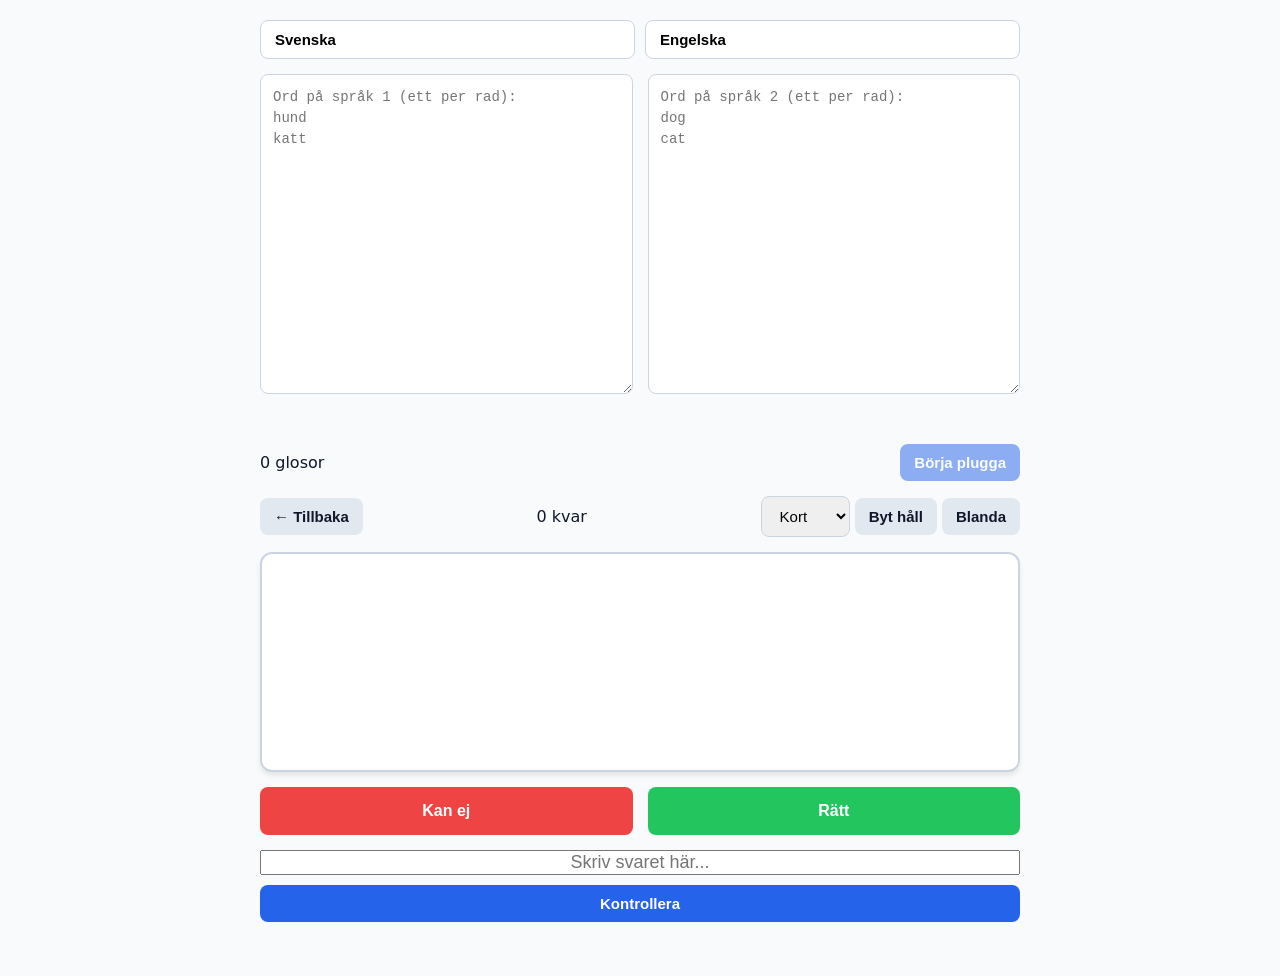
<file: index.html>
<!DOCTYPE html>
<html lang="sv">
<head>
  <meta charset="UTF-8">
  <meta name="viewport" content="width=device-width, initial-scale=1.0">
  <title>Glosförhör</title>
  <style>
    :root {
      --bg: #f8fafc;
      --card-bg: #ffffff;
      --text: #0f172a;
      --primary: #2563eb;
      --primary-hover: #1d4ed8;
      --border: #cbd5e1;
      --danger: #ef4444;
      --success: #22c55e;
    }

    * { box-sizing: border-box; margin: 0; padding: 0; }
    body { font-family: system-ui, -apple-system, sans-serif; background: var(--bg); color: var(--text); padding: 20px; max-width: 800px; margin: 0 auto; }

    header { display: flex; gap: 10px; margin-bottom: 15px; }
    header input[type="text"] { flex: 1; padding: 10px 14px; font-size: 15px; border: 1px solid var(--border); border-radius: 8px; font-weight: 600; }

    /* Två helt fristående rutor */
    #boxes { display: flex; gap: 15px; margin-bottom: 15px; }
    textarea { flex: 1; height: 320px; padding: 12px; font-family: monospace; font-size: 14px; line-height: 1.5; border: 1px solid var(--border); border-radius: 8px; resize: vertical; outline: none; }
    textarea:focus { border-color: var(--primary); box-shadow: 0 0 0 2px rgba(37, 99, 235, 0.2); }

    .controls { display: flex; justify-content: space-between; align-items: center; gap: 10px; margin-bottom: 15px; }
    #warn { color: var(--danger); font-size: 14px; margin-bottom: 15px; min-height: 20px; }

    button, select { padding: 10px 14px; font-size: 15px; border: 1px solid var(--border); border-radius: 8px; }
    button { background: var(--primary); color: white; border: none; cursor: pointer; font-weight: 600; }
    button:hover { background: var(--primary-hover); }
    button:disabled { opacity: 0.5; cursor: not-allowed; }

    .btn-sec { background: #e2e8f0; color: var(--text); }
    .btn-sec:hover { background: #cbd5e1; }

    /* Plugga-vy */
    #study { display: flex; flex-direction: column; align-items: center; gap: 15px; }
    .study-bar { display: flex; width: 100%; justify-content: space-between; align-items: center; flex-wrap: wrap; gap: 10px; }
    #card { width: 100%; min-height: 220px; background: var(--card-bg); border: 2px solid var(--border); border-radius: 12px; display: flex; flex-direction: column; justify-content: center; align-items: center; padding: 20px; cursor: pointer; text-align: center; box-shadow: 0 4px 6px -1px rgba(0,0,0,0.1); }
    #lab { font-size: 14px; color: #64748b; margin-bottom: 10px; text-transform: uppercase; letter-spacing: 1px; }
    #face { font-size: 28px; font-weight: 700; }

    #grade { display: flex; gap: 15px; width: 100%; }
    #grade button { flex: 1; padding: 15px; font-size: 16px; }
    #no { background: var(--danger); }
    #yes { background: var(--success); }

    #spell { width: 100%; display: flex; flex-direction: column; gap: 10px; }
    #ans { width: 100%; font-size: 18px; text-align: center; }
    #fb { font-size: 16px; font-weight: 600; text-align: center; min-height: 24px; }
    #fb.ok { color: var(--success); }
    #fb.bad { color: var(--danger); }
  </style>
</head>
<body>

  <!-- REDIGERINGSVY -->
  <div id="edit">
    <header>
      <input type="text" id="n1" placeholder="Språk 1" value="Svenska">
      <input type="text" id="n2" placeholder="Språk 2" value="Engelska">
    </header>

    <div id="boxes">
      <textarea id="t1" spellcheck="false" placeholder="Ord på språk 1 (ett per rad):&#10;hund&#10;katt"></textarea>
      <textarea id="t2" spellcheck="false" placeholder="Ord på språk 2 (ett per rad):&#10;dog&#10;cat"></textarea>
    </div>

    <div id="warn"></div>

    <div class="controls">
      <span id="c">0 glosor</span>
      <button id="start" disabled>Börja plugga</button>
    </div>
  </div>

  <!-- PLUGGA-VY -->
  <div id="study" hidden>
    <div class="study-bar">
      <button id="back" class="btn-sec">← Tillbaka</button>
      <span id="prog">0 kvar</span>
      <div>
        <select id="mode">
          <option value="cards">Kort</option>
          <option value="spell">Stava</option>
        </select>
        <select id="alang" hidden></select>
        <button id="swap" class="btn-sec">Byt håll</button>
        <button id="shuffle" class="btn-sec">Blanda</button>
      </div>
    </div>

    <div id="card" tabindex="0">
      <div id="lab"></div>
      <div id="face"></div>
    </div>

    <div id="grade">
      <button id="no">Kan ej</button>
      <button id="yes">Rätt</button>
    </div>

    <div id="spell" hidden>
      <input type="text" id="ans" placeholder="Skriv svaret här..." autocomplete="off">
      <button id="check">Kontrollera</button>
      <div id="fb"></div>
    </div>
  </div>

  <script src="script.js"></script>
</body>
</html>
</file>
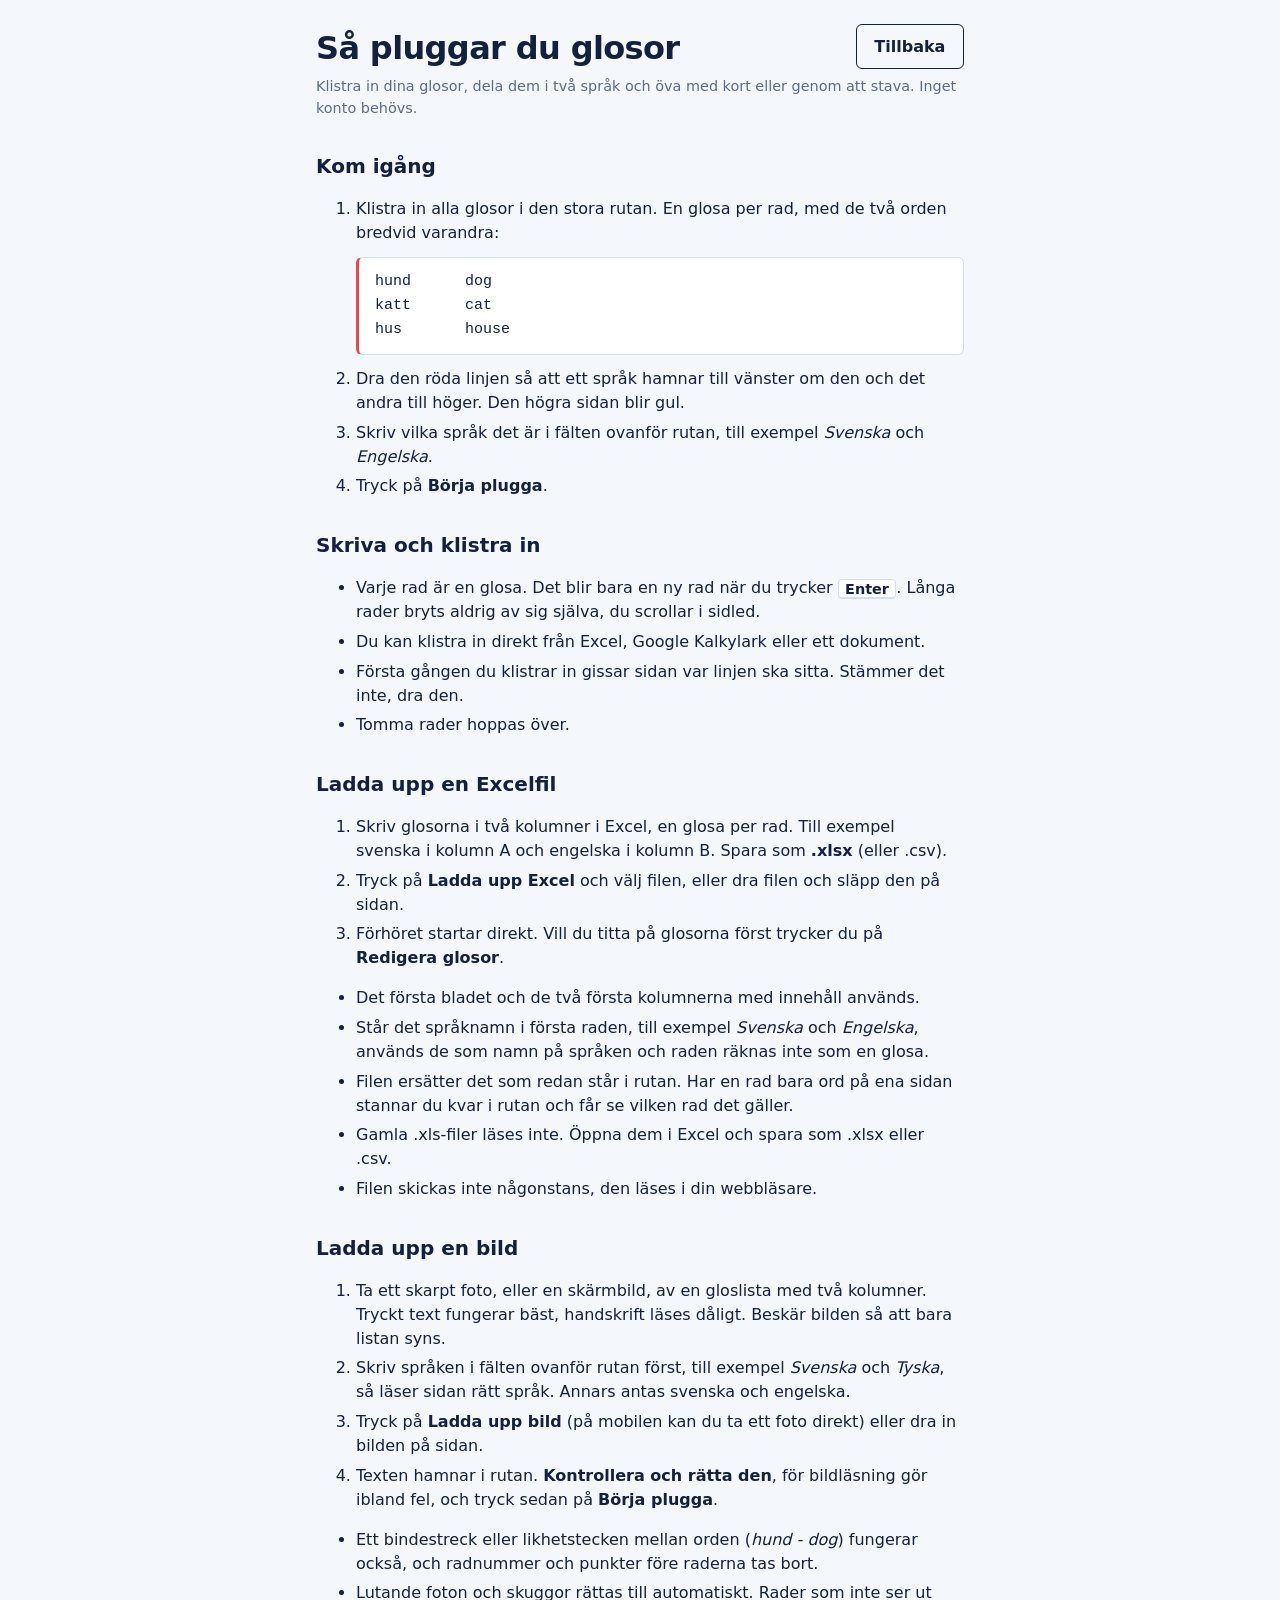
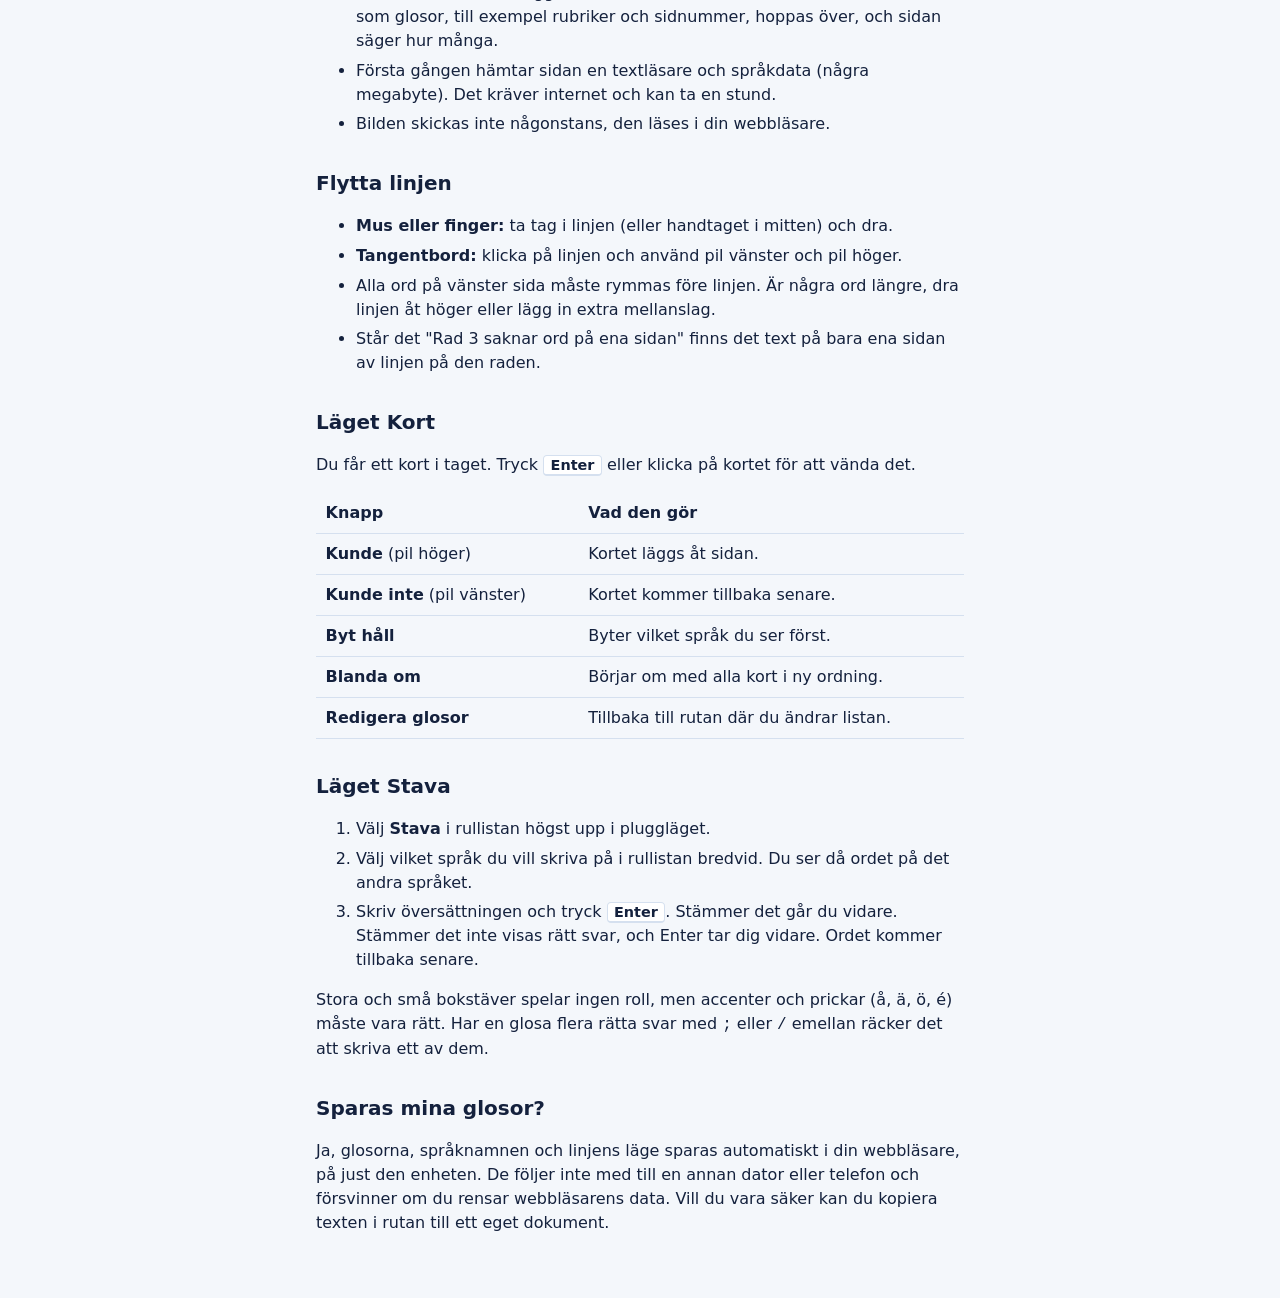
<file: hjalp (2).html>
<!DOCTYPE html>
<html lang="sv">
<head>
<meta charset="utf-8">
<meta name="viewport" content="width=device-width, initial-scale=1">
<title>Hjälp – Glosor</title>
<link rel="icon" href="data:,">
<link rel="stylesheet" href="style.css">
</head>
<body>
<main class="doc">
  <div class="top">
    <h1>Så pluggar du glosor</h1>
    <a class="btn" href="index.html" id="tillbaka">Tillbaka</a>
  </div>
  <p class="hint">Klistra in dina glosor, dela dem i två språk och öva med kort eller genom att stava. Inget konto behövs.</p>

  <h2>Kom igång</h2>
  <ol>
    <li>Klistra in alla glosor i den stora rutan. En glosa per rad, med de två orden bredvid varandra:
<pre>hund      dog
katt      cat
hus       house</pre></li>
    <li>Dra den röda linjen så att ett språk hamnar till vänster om den och det andra till höger. Den högra sidan blir gul.</li>
    <li>Skriv vilka språk det är i fälten ovanför rutan, till exempel <em>Svenska</em> och <em>Engelska</em>.</li>
    <li>Tryck på <strong>Börja plugga</strong>.</li>
  </ol>

  <h2>Skriva och klistra in</h2>
  <ul>
    <li>Varje rad är en glosa. Det blir bara en ny rad när du trycker <kbd>Enter</kbd>. Långa rader bryts aldrig av sig själva, du scrollar i sidled.</li>
    <li>Du kan klistra in direkt från Excel, Google Kalkylark eller ett dokument.</li>
    <li>Första gången du klistrar in gissar sidan var linjen ska sitta. Stämmer det inte, dra den.</li>
    <li>Tomma rader hoppas över.</li>
  </ul>

  <h2>Ladda upp en Excelfil</h2>
  <ol>
    <li>Skriv glosorna i två kolumner i Excel, en glosa per rad. Till exempel svenska i kolumn A och engelska i kolumn B. Spara som <strong>.xlsx</strong> (eller .csv).</li>
    <li>Tryck på <strong>Ladda upp Excel</strong> och välj filen, eller dra filen och släpp den på sidan.</li>
    <li>Förhöret startar direkt. Vill du titta på glosorna först trycker du på <strong>Redigera glosor</strong>.</li>
  </ol>
  <ul>
    <li>Det första bladet och de två första kolumnerna med innehåll används.</li>
    <li>Står det språknamn i första raden, till exempel <em>Svenska</em> och <em>Engelska</em>, används de som namn på språken och raden räknas inte som en glosa.</li>
    <li>Filen ersätter det som redan står i rutan. Har en rad bara ord på ena sidan stannar du kvar i rutan och får se vilken rad det gäller.</li>
    <li>Gamla .xls-filer läses inte. Öppna dem i Excel och spara som .xlsx eller .csv.</li>
    <li>Filen skickas inte någonstans, den läses i din webbläsare.</li>
  </ul>

  <h2>Ladda upp en bild</h2>
  <ol>
    <li>Ta ett skarpt foto, eller en skärmbild, av en gloslista med två kolumner. Tryckt text fungerar bäst, handskrift läses dåligt. Beskär bilden så att bara listan syns.</li>
    <li>Skriv språken i fälten ovanför rutan först, till exempel <em>Svenska</em> och <em>Tyska</em>, så läser sidan rätt språk. Annars antas svenska och engelska.</li>
    <li>Tryck på <strong>Ladda upp bild</strong> (på mobilen kan du ta ett foto direkt) eller dra in bilden på sidan.</li>
    <li>Texten hamnar i rutan. <strong>Kontrollera och rätta den</strong>, för bildläsning gör ibland fel, och tryck sedan på <strong>Börja plugga</strong>.</li>
  </ol>
  <ul>
    <li>Ett bindestreck eller likhetstecken mellan orden (<em>hund - dog</em>) fungerar också, och radnummer och punkter före raderna tas bort.</li>
    <li>Lutande foton och skuggor rättas till automatiskt. Rader som inte ser ut som glosor, till exempel rubriker och sidnummer, hoppas över, och sidan säger hur många.</li>
    <li>Första gången hämtar sidan en textläsare och språkdata (några megabyte). Det kräver internet och kan ta en stund.</li>
    <li>Bilden skickas inte någonstans, den läses i din webbläsare.</li>
  </ul>

  <h2>Flytta linjen</h2>
  <ul>
    <li><strong>Mus eller finger:</strong> ta tag i linjen (eller handtaget i mitten) och dra.</li>
    <li><strong>Tangentbord:</strong> klicka på linjen och använd pil vänster och pil höger.</li>
    <li>Alla ord på vänster sida måste rymmas före linjen. Är några ord längre, dra linjen åt höger eller lägg in extra mellanslag.</li>
    <li>Står det "Rad 3 saknar ord på ena sidan" finns det text på bara ena sidan av linjen på den raden.</li>
  </ul>

  <h2>Läget Kort</h2>
  <p>Du får ett kort i taget. Tryck <kbd>Enter</kbd> eller klicka på kortet för att vända det.</p>
  <table>
    <tr><th>Knapp</th><th>Vad den gör</th></tr>
    <tr><td><strong>Kunde</strong> (pil höger)</td><td>Kortet läggs åt sidan.</td></tr>
    <tr><td><strong>Kunde inte</strong> (pil vänster)</td><td>Kortet kommer tillbaka senare.</td></tr>
    <tr><td><strong>Byt håll</strong></td><td>Byter vilket språk du ser först.</td></tr>
    <tr><td><strong>Blanda om</strong></td><td>Börjar om med alla kort i ny ordning.</td></tr>
    <tr><td><strong>Redigera glosor</strong></td><td>Tillbaka till rutan där du ändrar listan.</td></tr>
  </table>

  <h2>Läget Stava</h2>
  <ol>
    <li>Välj <strong>Stava</strong> i rullistan högst upp i pluggläget.</li>
    <li>Välj vilket språk du vill skriva på i rullistan bredvid. Du ser då ordet på det andra språket.</li>
    <li>Skriv översättningen och tryck <kbd>Enter</kbd>. Stämmer det går du vidare. Stämmer det inte visas rätt svar, och Enter tar dig vidare. Ordet kommer tillbaka senare.</li>
  </ol>
  <p>Stora och små bokstäver spelar ingen roll, men accenter och prickar (å, ä, ö, é) måste vara rätt. Har en glosa flera rätta svar med <code>;</code> eller <code>/</code> emellan räcker det att skriva ett av dem.</p>

  <h2>Sparas mina glosor?</h2>
  <p>Ja, glosorna, språknamnen och linjens läge sparas automatiskt i din webbläsare, på just den enheten. De följer inte med till en annan dator eller telefon och försvinner om du rensar webbläsarens data. Vill du vara säker kan du kopiera texten i rutan till ett eget dokument.</p>
</main>
<script>
// Hjälpen öppnas i en ny flik från appen. Då stängs fliken så att man kommer tillbaka till sitt förhör
// i stället för att få en andra kopia av appen. Annars fungerar länken som vanligt.
document.getElementById('tillbaka').addEventListener('click', function (e) {
  var fran = false;
  try { fran = !!document.referrer && new URL(document.referrer).origin === location.origin; } catch (x) {}
  if (!fran) return;
  e.preventDefault();
  window.close();
  setTimeout(function () { location.href = 'index.html'; }, 150);   // om webbläsaren inte låter fliken stängas
});
</script>
</body>
</html>
</file>
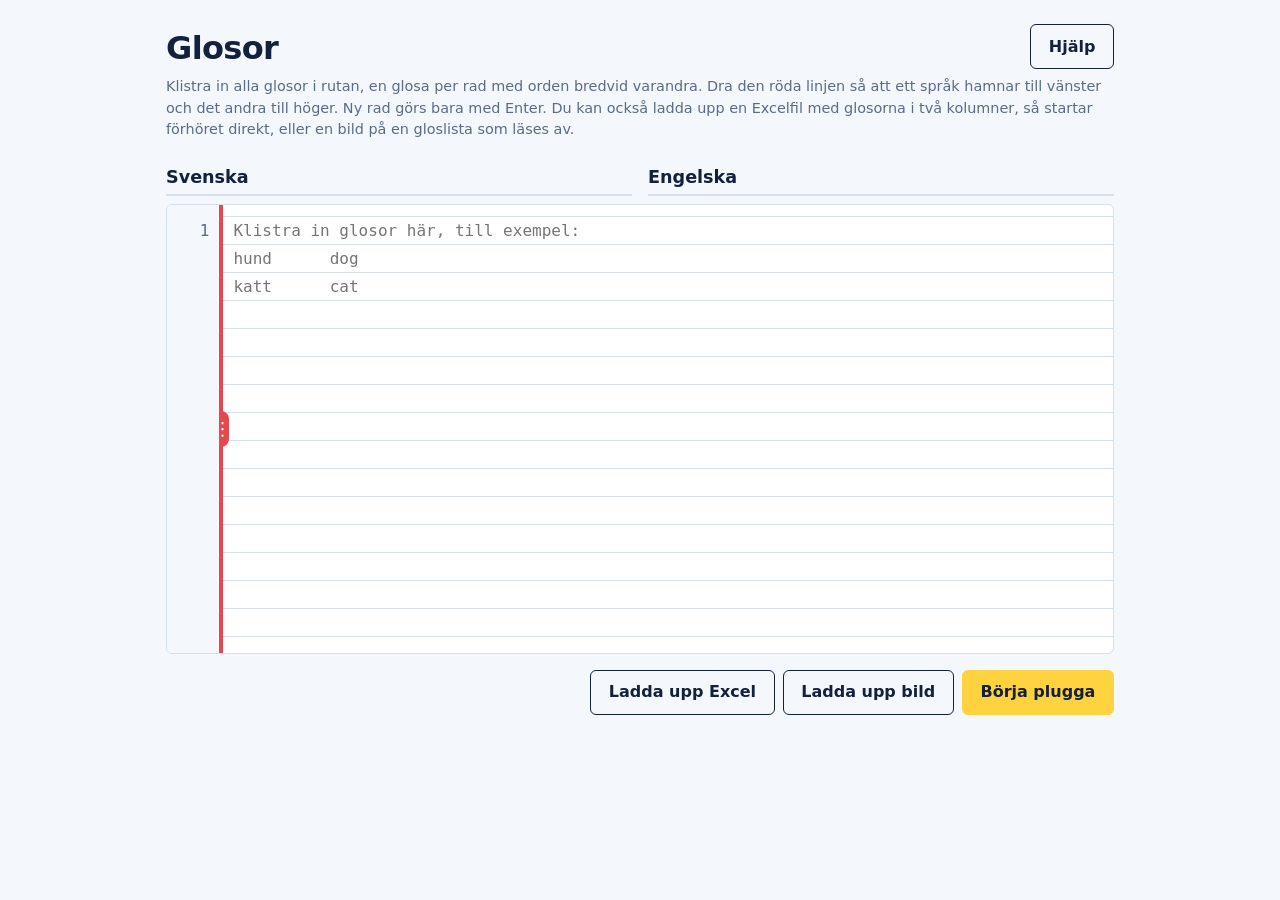
<file: index (2).html>
<!DOCTYPE html>
<html lang="sv">
<head>
<meta charset="utf-8">
<meta name="viewport" content="width=device-width, initial-scale=1">
<title>Glosor</title>
<link rel="icon" href="data:,">
<link rel="stylesheet" href="style.css">
</head>
<body>

<main id="edit">
  <div class="top">
    <h1>Glosor</h1>
    <a class="btn" href="hjalp.html" target="_blank" rel="noopener">Hjälp</a>
  </div>
  <p class="hint">Klistra in alla glosor i rutan, en glosa per rad med orden bredvid varandra. Dra den röda linjen så att ett språk hamnar till vänster och det andra till höger. Ny rad görs bara med Enter. Du kan också ladda upp en Excelfil med glosorna i två kolumner, så startar förhöret direkt, eller en bild på en gloslista som läses av.</p>

  <div class="names">
    <input class="lang" id="n1" value="Svenska" aria-label="Namn på språket till vänster om linjen">
    <input class="lang" id="n2" value="Engelska" aria-label="Namn på språket till höger om linjen">
  </div>

  <div class="editor">
    <div class="gutter" id="gut" aria-hidden="true"><div>1</div></div>
    <div class="pane" id="pane">
      <textarea id="t" wrap="off" spellcheck="false" aria-label="Alla glosor, en per rad" placeholder="Klistra in glosor här, till exempel:&#10;hund      dog&#10;katt      cat"></textarea>
      <div id="tint"></div>
      <div id="split" role="separator" aria-orientation="vertical" aria-label="Linje mellan språken. Flytta med piltangenterna." tabindex="0"></div>
    </div>
  </div>
  <p class="count" id="c"></p>

  <div class="bar">
    <span id="warn" role="status"></span>
    <span class="tools">
      <button id="upload" type="button">Ladda upp Excel</button>
      <button id="imgbtn" type="button">Ladda upp bild</button>
      <button id="start" class="primary">Börja plugga</button>
    </span>
  </div>
  <input type="file" id="file" hidden accept=".xlsx,.csv,.tsv,.txt,text/csv,text/plain,application/vnd.openxmlformats-officedocument.spreadsheetml.sheet" aria-label="Excelfil med glosor">
  <input type="file" id="img" hidden accept="image/*" aria-label="Bild på en gloslista">
</main>

<main id="study" hidden>
  <div class="bar">
    <button id="back">Redigera glosor</button>
    <span id="prog"></span>
    <span class="tools">
      <select id="mode" aria-label="Läge">
        <option value="card">Kort</option>
        <option value="spell">Stava</option>
      </select>
      <select id="alang" aria-label="Språk att skriva på" hidden></select>
      <button id="swap">Byt håll</button>
      <button id="shuffle">Blanda om</button>
      <a class="btn" href="hjalp.html" target="_blank" rel="noopener">Hjälp</a>
    </span>
  </div>

  <button id="card" class="card" aria-live="polite">
    <span id="lab"></span>
    <span id="face"></span>
  </button>

  <div class="bar" id="grade">
    <button id="no">Kunde inte</button>
    <span class="hint">Tryck Enter eller klicka på kortet för att vända det. Pil vänster/höger svarar.</span>
    <button id="yes" class="primary">Kunde</button>
  </div>

  <div id="spell" hidden>
    <input id="ans" placeholder="Skriv svaret här" autocomplete="off" autocapitalize="off" autocorrect="off" spellcheck="false" aria-label="Skriv översättningen här">
    <button id="check" class="primary">Kontrollera</button>
    <p id="fb" role="status"></p>
  </div>
</main>

<script src="script.js"></script>
</body>
</html>
</file>
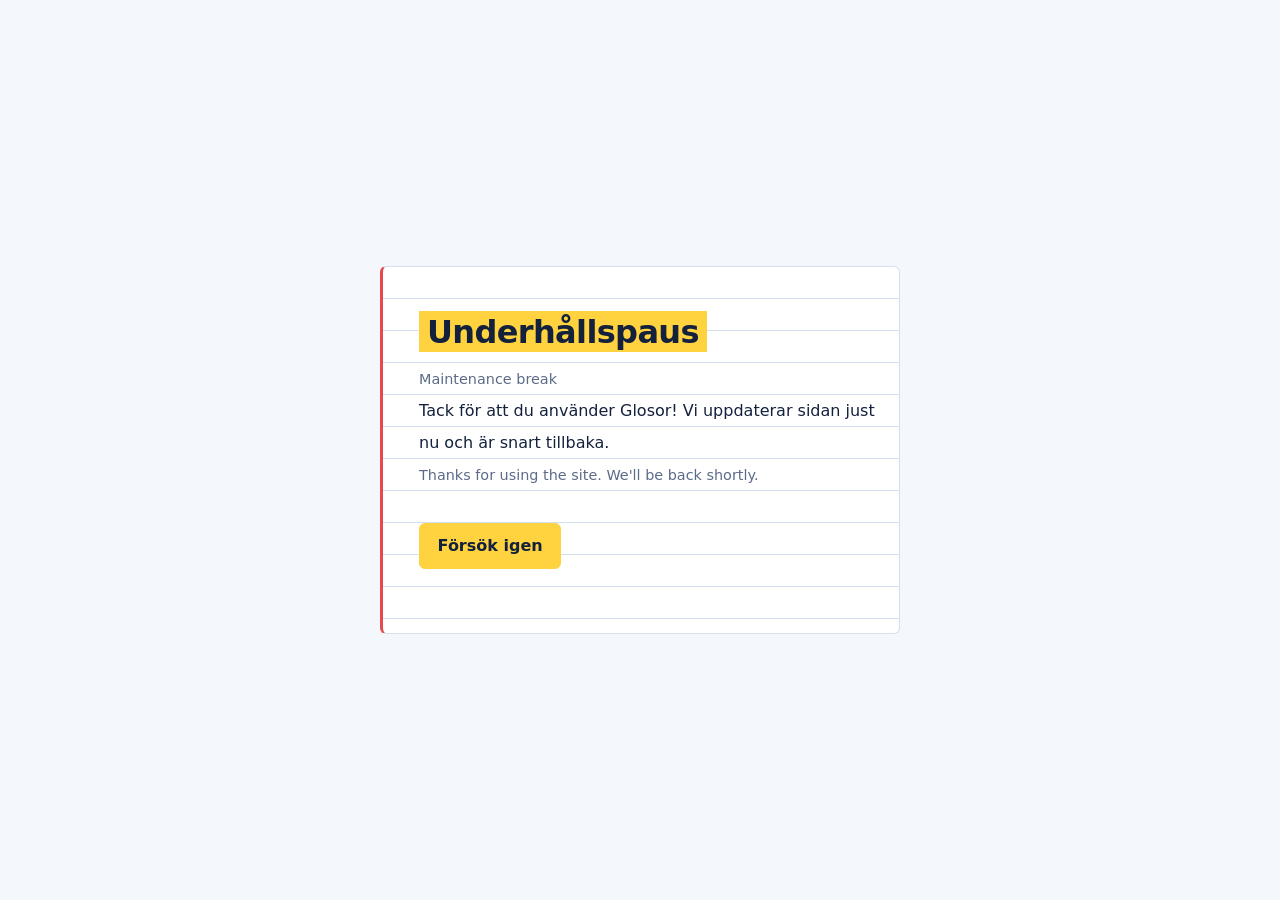
<file: underhall (1).html>
<!DOCTYPE html>
<html lang="sv">
<head>
<meta charset="utf-8">
<meta name="viewport" content="width=device-width, initial-scale=1">
<meta name="robots" content="noindex">
<title>Underhållspaus – Glosor</title>
<link rel="icon" href="data:,">
<style>
/* Fristående: sidan använder ingen annan fil, så den fungerar även medan style.css och script.js byts ut */
:root{
  color-scheme:light dark;
  --paper:#f4f7fb; --sheet:#fff; --ink:#14213d; --mute:#5b6b88;
  --rule:#d5e0ef; --margin:#e5484d; --mark:#ffd23f;
}
@media (prefers-color-scheme:dark){
  :root{--paper:#0e1522; --sheet:#152033; --ink:#e6edf7; --mute:#8896b0; --rule:#24324b; --margin:#f0686c}
}
*{box-sizing:border-box}
body{
  margin:0;min-height:100vh;display:grid;place-items:center;padding:1rem;
  background:var(--paper);color:var(--ink);font:16px/32px system-ui,-apple-system,"Segoe UI",sans-serif;
}
.note{
  width:100%;max-width:520px;padding:32px 1.5rem 32px 2.25rem;
  background:linear-gradient(to bottom,transparent 31px,var(--rule) 31px) 0 0/100% 32px,var(--sheet);
  border:1px solid var(--rule);border-left:3px solid var(--margin);border-radius:6px;
}
h1{margin:0;font-size:2rem;line-height:64px;letter-spacing:-.02em}
mark{padding:.05em .25em;color:#14213d;background:var(--mark)}
p{margin:0}
.en{color:var(--mute);font-size:.9rem}
button{
  margin-top:32px;padding:.6rem 1.1rem;font:inherit;font-weight:600;line-height:1.5;
  color:#14213d;background:var(--mark);border:1px solid var(--mark);border-radius:6px;cursor:pointer;
}
button:hover{filter:brightness(.95)}
:focus-visible{outline:3px solid var(--ink);outline-offset:2px}
#status{min-height:32px;color:var(--mute);font-size:.9rem}
</style>
</head>
<body>
<main class="note">
  <h1><mark>Underhållspaus</mark></h1>
  <p class="en">Maintenance break</p>
  <p>Tack för att du använder Glosor! Vi uppdaterar sidan just nu och är snart tillbaka.</p>
  <p class="en">Thanks for using the site. We'll be back shortly.</p>
  <button id="retry" type="button">Försök igen</button>
  <p id="status" role="status"></p>
</main>
<script>
// Sidan kollar själv om underhållet är slut och skickar då besökaren tillbaka till appen.
(function () {
  var KOLLA = 30000;                       // hur ofta (ms) sidan kollar
  var btn = document.getElementById('retry'), status = document.getElementById('status');
  function kolla(visa) {
    if (visa === true) status.textContent = 'Kollar…';
    fetch('underhall.js', { cache: 'no-store' })
      .then(function (r) { return r.text(); })
      .then(function (t) {
        var m = /^\s*var\s+UNDERHALL\s*=\s*(true|false)/m.exec(t);
        if (m && m[1] === 'false') location.replace('index.html');
        else if (visa === true) status.textContent = 'Sidan uppdateras fortfarande. Försök igen om en stund.';
      })
      .catch(function () { if (visa === true) status.textContent = 'Kunde inte kolla just nu. Försök igen om en stund.'; });
  }
  btn.addEventListener('click', function () { kolla(true); });
  setInterval(kolla, KOLLA);
})();
</script>
</body>
</html>
</file>
<file: style.css>
:root{
  color-scheme:light dark;
  --paper:#f4f7fb; --sheet:#fff; --ink:#14213d; --mute:#5b6b88;
  --rule:#d5e0ef; --margin:#e5484d; --mark:#ffd23f; --mark-ink:#14213d;
  --ok:#1f7a45; --bad:#c7292e;
}
@media (prefers-color-scheme:dark){
  :root{
    --paper:#0e1522; --sheet:#152033; --ink:#e6edf7; --mute:#8896b0;
    --rule:#24324b; --margin:#f0686c; --ok:#3bb36a; --bad:#f0686c;
  }
}

*{box-sizing:border-box}
[hidden]{display:none!important}
body{margin:0;background:var(--paper);color:var(--ink);font:16px/1.5 system-ui,-apple-system,"Segoe UI",sans-serif}
main{max-width:980px;margin:0 auto;padding:1.5rem 1rem 3rem}
h1{margin:0 0 .25rem;font-size:2rem;letter-spacing:-.02em}
.hint{margin:0;color:var(--mute);font-size:.9rem}
#edit .hint{margin-bottom:1.25rem}

.names{display:grid;grid-template-columns:1fr 1fr;gap:1rem}
.lang{
  width:100%;margin-bottom:.5rem;padding:.4rem 0;
  font:600 1.1rem system-ui,sans-serif;color:var(--ink);
  background:transparent;border:0;border-bottom:2px solid var(--rule);
}
.lang:focus{outline:none;border-color:var(--ink)}

/* Skrivbok: röd marginal med radnummer, linjerat papper */
.editor{
  display:flex;height:50vh;min-height:260px;overflow:hidden;
  background:var(--sheet);border:1px solid var(--rule);border-radius:6px;
}
.editor:focus-within{border-color:var(--ink)}
.gutter,textarea{font:16px/28px ui-monospace,SFMono-Regular,Menlo,Consolas,monospace}
.gutter{
  flex:none;width:3.4rem;overflow:hidden;-webkit-user-select:none;user-select:none;
  background:var(--paper);border-right:2px solid var(--margin);
}
.gutter div{padding:12px 10px 12px 0;text-align:right;white-space:pre;color:var(--mute)}
textarea{
  flex:1;min-width:0;padding:12px;border:0;outline:0;resize:none;
  color:var(--ink);white-space:pre;overflow:auto;overflow-wrap:normal;
  background:linear-gradient(to bottom,transparent 27px,var(--rule) 27px) 0 12px/100% 28px repeat-y local;
}
.count{margin:.4rem 0 0;color:var(--mute);font-size:.875rem}

/* Rutan med den flyttbara linjen */
.pane{position:relative;display:flex;flex:1;min-width:0;overflow:hidden}
textarea{tab-size:8}
#tint{position:absolute;top:0;right:0;bottom:var(--sb,0);background:rgba(255,210,63,.16);pointer-events:none}
#split{
  position:absolute;top:0;bottom:var(--sb,0);width:18px;margin-left:-9px;
  display:flex;justify-content:center;cursor:col-resize;touch-action:none;
}
#split::before{content:"";width:3px;background:var(--margin)}
#split::after{
  content:"\22EE";position:absolute;top:50%;transform:translateY(-50%);
  width:16px;height:36px;line-height:36px;text-align:center;border-radius:8px;
  background:var(--margin);color:#fff;font-size:18px;
}
#split:hover::before,#split.drag::before{background:var(--ink)}
#split:focus-visible{outline:none}
#split:focus-visible::after{outline:3px solid var(--ink);outline-offset:2px}

.bar{display:flex;flex-wrap:wrap;align-items:center;justify-content:space-between;gap:.75rem;margin-top:1rem}
.tools{display:flex;flex-wrap:wrap;gap:.5rem}
#warn{color:var(--bad);font-size:.9rem}
#prog{font-weight:600}

button{
  padding:.6rem 1.1rem;font:inherit;font-weight:600;color:var(--ink);
  background:transparent;border:1px solid var(--ink);border-radius:6px;cursor:pointer;
}
button:hover{background:var(--rule)}
button.primary{background:var(--mark);border-color:var(--mark);color:var(--mark-ink)}
button.primary:hover{filter:brightness(.95)}
button:disabled{opacity:.4;cursor:default}
:focus-visible{outline:3px solid var(--ink);outline-offset:2px}

/* Glosa-kort: svaret "markeras" med överstrykningspenna */
.card{
  display:flex;flex-direction:column;align-items:center;justify-content:center;gap:.75rem;
  width:100%;min-height:45vh;margin:1.25rem 0 0;padding:2rem;
  background:var(--sheet);border:1px solid var(--rule);border-left:3px solid var(--margin);border-radius:6px;
}
.card:hover{background:var(--sheet)}
.card.flipped{background:var(--mark);border-color:var(--mark);color:var(--mark-ink)}
#lab{font-size:.9rem;font-weight:500;opacity:.7}
#face{font-size:clamp(1.75rem,6vw,3rem);font-weight:700;text-align:center;overflow-wrap:anywhere}

@media (max-width:640px){
  .editor{height:40vh}
}

/* Stava-läget */
select{padding:.6rem .8rem;font:inherit;font-weight:600;color:var(--ink);background:var(--sheet);border:1px solid var(--ink);border-radius:6px}
#spell{display:flex;flex-wrap:wrap;align-items:center;gap:.75rem;margin-top:1rem}
#ans{flex:1;min-width:12rem;padding:.7rem .9rem;font:inherit;font-size:1.2rem;color:var(--ink);background:var(--sheet);border:2px solid var(--rule);border-radius:6px}
#ans:focus{outline:none;border-color:var(--ink)}
#fb{flex-basis:100%;min-height:1.5em;margin:0;font-weight:600}
#fb.ok{color:var(--ok)}
#fb.bad{color:var(--bad)}

/* Hjälp-knappen och hjälpsidan */
.top{display:flex;align-items:flex-start;justify-content:space-between;gap:1rem}
.btn{display:inline-block;padding:.6rem 1.1rem;font-weight:600;color:var(--ink);text-decoration:none;border:1px solid var(--ink);border-radius:6px}
.btn:hover{background:var(--rule)}
main.doc{max-width:680px}
.doc h2{margin:2rem 0 .5rem;font-size:1.25rem}
.doc li{margin:.35rem 0}
.doc pre{margin:.75rem 0;padding:.75rem 1rem;overflow:auto;font:15px/1.6 ui-monospace,SFMono-Regular,Menlo,Consolas,monospace;background:var(--sheet);border:1px solid var(--rule);border-left:3px solid var(--margin);border-radius:6px}
.doc table{width:100%;border-collapse:collapse}
.doc th,.doc td{padding:.5rem .6rem;text-align:left;vertical-align:top;border-bottom:1px solid var(--rule)}
kbd{padding:.05rem .4rem;font:inherit;font-size:.9em;font-weight:600;background:var(--sheet);border:1px solid var(--rule);border-bottom-width:2px;border-radius:4px}
</file>
